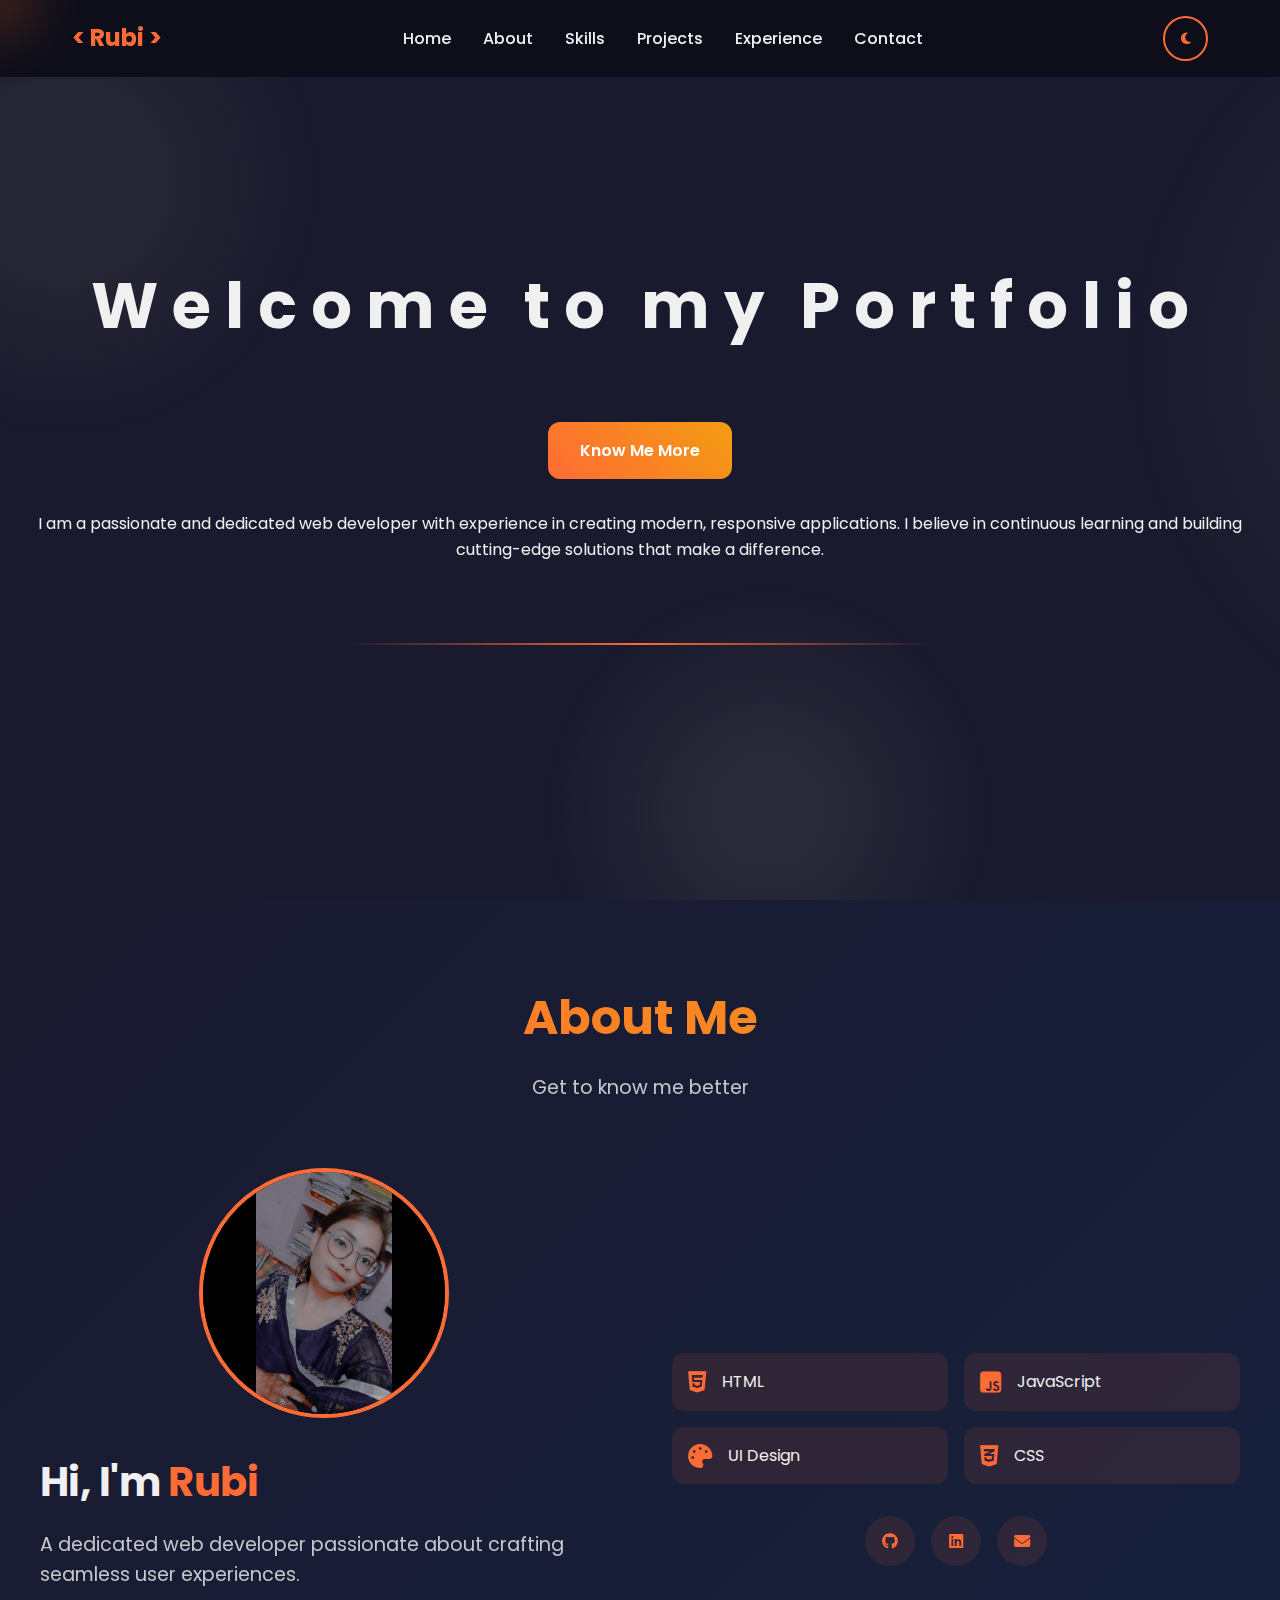
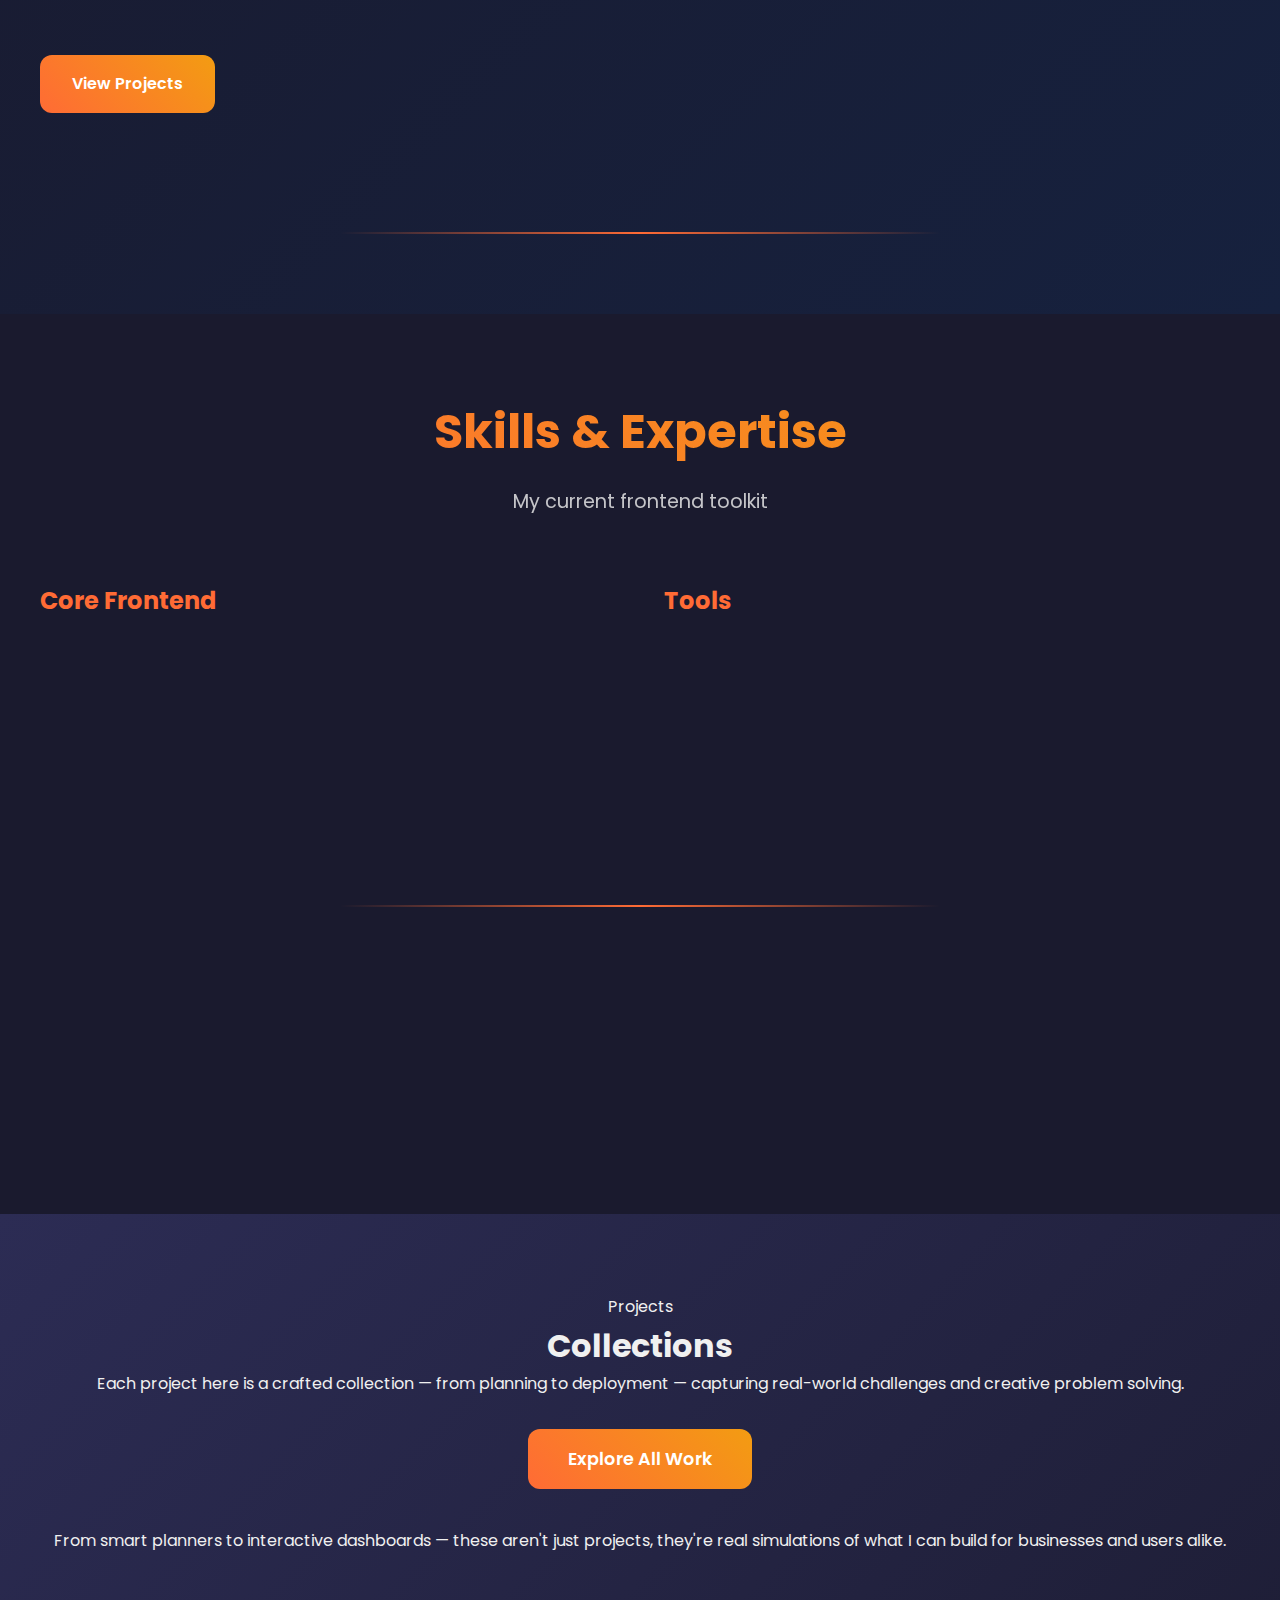
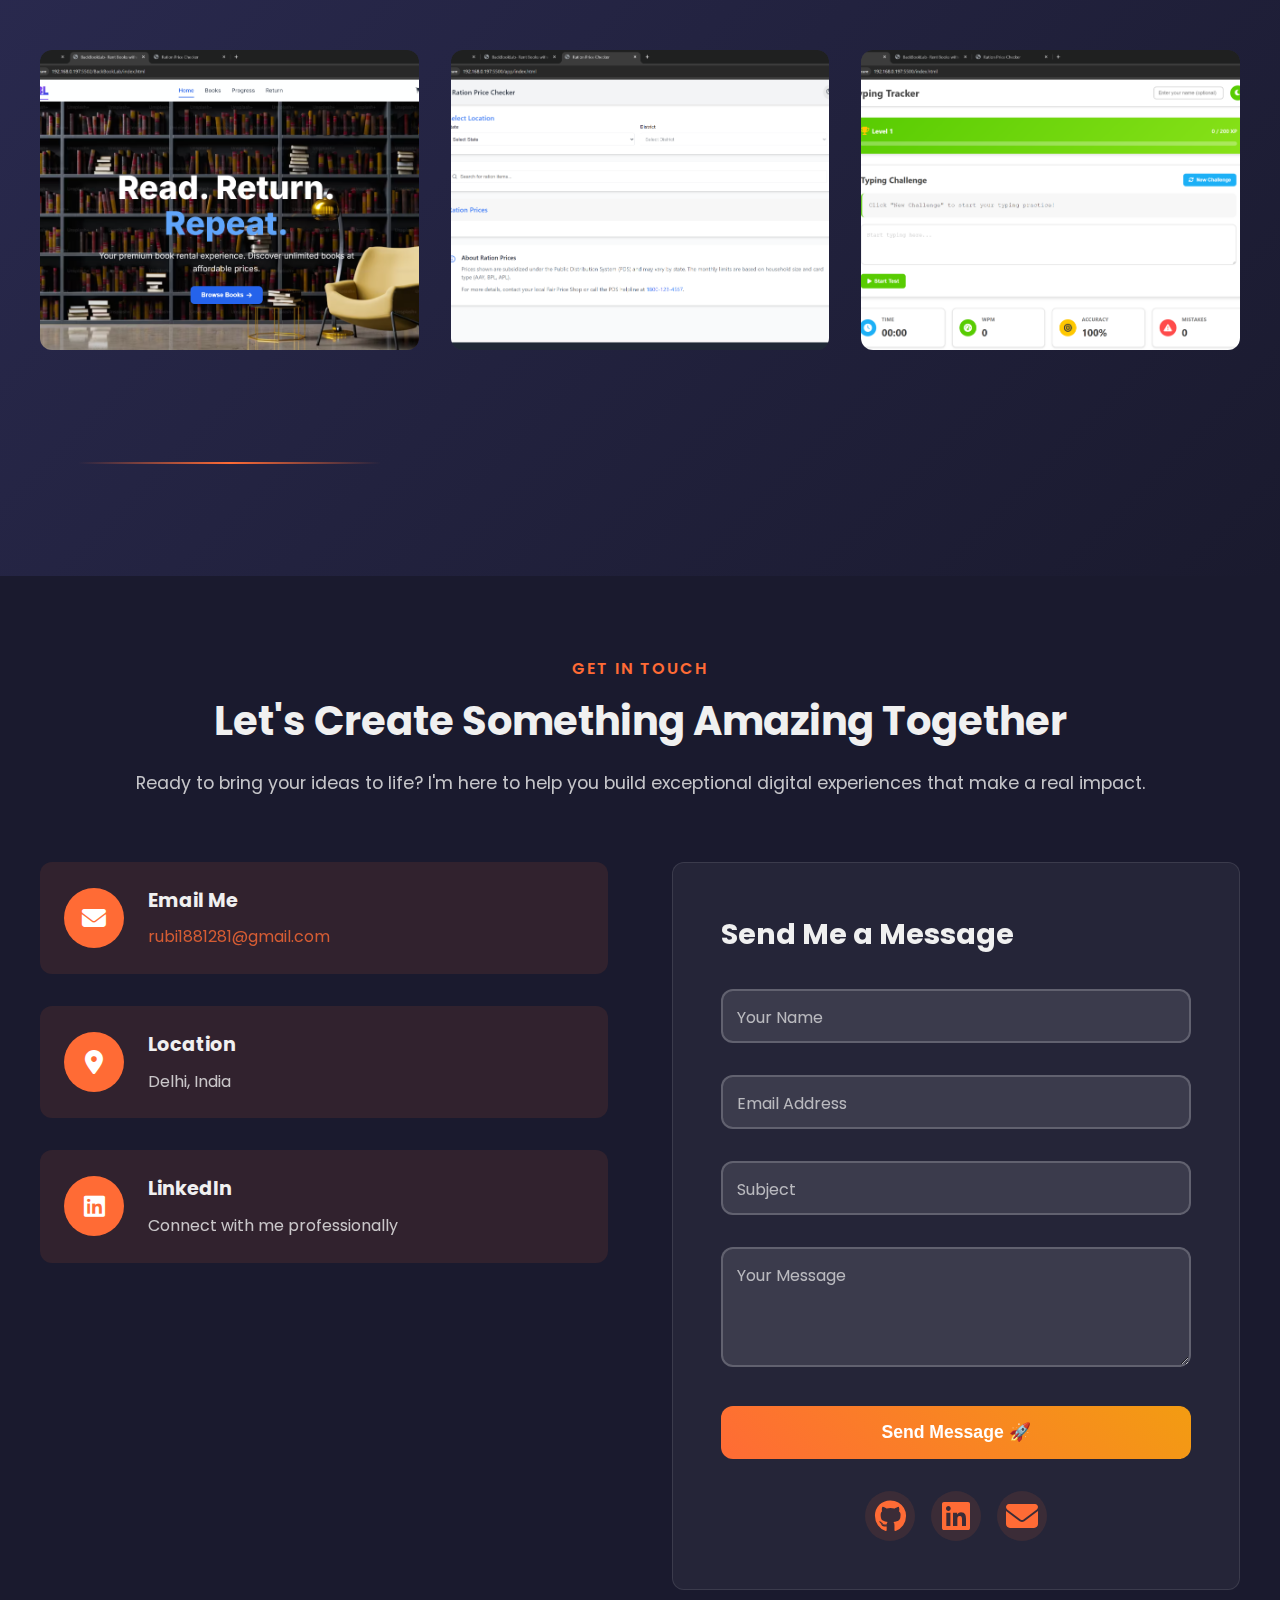
<file: index.html>
<!DOCTYPE html>
<html lang="en">

<head>
  <meta charset="UTF-8">
  <meta name="viewport" content="width=device-width, initial-scale=1.0">
  <title>Rubi - Portfolio</title>

  <!-- Fonts and Icons -->
  <link href="https://fonts.googleapis.com/css2?family=Poppins:wght@300;400;500;600;700&display=swap" rel="stylesheet">
  <link href="https://cdnjs.cloudflare.com/ajax/libs/font-awesome/6.4.0/css/all.min.css" rel="stylesheet">

  <!-- Stylesheet -->
  <link rel="stylesheet" href="styles.css">
</head>

<body>
  <div class="cursor-glow"></div>
  <div class="particles" id="particles"></div>
  <div class="glow-effect"></div>
  <div class="background-spots"></div>
  <div class="background-spots-light"></div>

  <!-- Navbar -->
  <nav class="navbar">
    <div class="nav-container">
      <div class="logo">&lt; Rubi &gt;</div>
      <ul class="nav-links">
        <li><a href="#home">Home</a></li>
        <li><a href="#about">About</a></li>
        <li><a href="#skills">Skills</a></li>
        <li><a href="#projects">Projects</a></li>
        <li><a href="#experience">Experience</a></li>
        <li><a href="#contact">Contact</a></li>
      </ul>

      <div class="nav-right">
        <button class="theme-toggle" id="themeToggle">
          <i class="fas fa-moon"></i>
        </button>

        <div class="hamburger" id="hamburger">
          <span></span>
          <span></span>
          <span></span>
        </div>
      </div>
    </div>
  </nav>

  <!-- Home Section -->
  <section class="container section-home" id="home">
    <h1 class="welcome-text">
      <span class="text-letter">W</span>
      <span class="text-letter">e</span>
      <span class="text-letter">l</span>
      <span class="text-letter">c</span>
      <span class="text-letter">o</span>
      <span class="text-letter">m</span>
      <span class="text-letter">e</span>
      <span class="space"></span>
      <span class="text-letter">t</span>
      <span class="text-letter">o</span>
      <span class="space"></span>
      <span class="text-letter">m</span>
      <span class="text-letter">y</span>
      <span class="space"></span>
      <span class="text-letter">P</span>
      <span class="text-letter">o</span>
      <span class="text-letter">r</span>
      <span class="text-letter">t</span>
      <span class="text-letter">f</span>
      <span class="text-letter">o</span>
      <span class="text-letter">l</span>
      <span class="text-letter">i</span>
      <span class="text-letter">o</span>
    </h1>
   
    <a href="#about" class="cta-button">Know Me More</a>
    <div class="about-section">
      <div class="about-text">
        <p>I am a passionate and dedicated web developer with experience in creating modern, responsive applications. I believe in continuous learning and building cutting-edge solutions that make a difference.</p>
      </div>
    </div>
    
    <div class="section-divider"></div>
  </section>

  <div class="scroll-progress" id="scrollProgress"></div>

  <!-- About Section -->
  <section class="hero section-dark" id="about">
    <div class="section-header">
      <h2 class="section-title">About Me</h2>
      <div class="section-subtitle">Get to know me better</div>
    </div>

    <div class="hero-content">
      <div class="hero-left">
        <div class="profile-photo">
          <img src="images/Profile.jpg" alt="Profile">
        </div>
        <h1 class="hero-title">Hi, I'm <span class="name">Rubi</span></h1>
        <p class="hero-subtitle">A dedicated web developer passionate about crafting seamless user experiences.</p>
        <div class="typewriter" id="typewriter"></div>
        <a href="#projects" class="cta-button">View Projects</a>
      </div>

      <div class="hero-right">
        <div class="skill-cards">
          <div class="skill-card"><i class="fab fa-html5"></i><span>HTML</span></div>
          <div class="skill-card"><i class="fab fa-js-square"></i><span>JavaScript</span></div>
          <div class="skill-card"><i class="fas fa-palette"></i><span>UI Design</span></div>
          <div class="skill-card"><i class="fab fa-css3-alt"></i><span>CSS</span></div>
        </div>
        <div class="social-links">
          <a href="https://github.com/rubi-dev" class="social-link" target="_blank"><i class="fab fa-github"></i></a>
          <a href="https://www.linkedin.com/in/rubi-rubi-7187ba348" class="social-link" target="_blank"><i class="fab fa-linkedin"></i></a>
          <a href="mailto:rubi1881281@gmail.com" class="social-link"><i class="fas fa-envelope"></i></a>
          
        </div>
      </div>
    </div>
    <div class="section-divider"></div>
  </section>

  <!-- Skills Section -->
  <section class="skills-section section-light" id="skills">
  <div class="section-header">
    <h2 class="section-title">Skills & Expertise</h2>
    <div class="section-subtitle">My current frontend toolkit</div>
  </div>

  <div class="skills-container">
    <div class="skill-category">
      <h3>Core Frontend</h3>
      <div class="skill-items">
        <div class="skill-item" data-skill="65">
          <div class="skill-info">
            <span>HTML5</span>
            <span class="skill-percentage">65%</span>
          </div>
          <div class="skill-bar">
            <div class="skill-progress" style="width: 65%"></div>
          </div>
        </div>
        <div class="skill-item" data-skill="76">
          <div class="skill-info">
            <span>CSS3</span>
            <span class="skill-percentage">76%</span>
          </div>
          <div class="skill-bar">
            <div class="skill-progress" style="width: 76%"></div>
          </div>
        </div>
        <div class="skill-item" data-skill="80">
          <div class="skill-info">
            <span>JavaScript</span>
            <span class="skill-percentage">80%</span>
          </div>
          <div class="skill-bar">
            <div class="skill-progress" style="width: 80%"></div>
          </div>
        </div>
      </div>
    </div>

    <div class="skill-category">
      <h3>Tools</h3>
      <div class="skill-items">
        <div class="skill-item" data-skill="80">
          <div class="skill-info">
            <span>VS Code</span>
            <span class="skill-percentage">80%</span>
          </div>
          <div class="skill-bar">
            <div class="skill-progress" style="width: 80%"></div>
          </div>
        </div>
        <div class="skill-item" data-skill="50">
          <div class="skill-info">
            <span>Git & GitHub</span>
            <span class="skill-percentage">50%</span>
          </div>
          <div class="skill-bar">
            <div class="skill-progress" style="width: 50%"></div>
          </div>
        </div>
      </div>
    </div>
  </div>
  <div class="section-divider"></div>
</section>


  <!-- Projects Section -->
  <section class="text-section section-soft" id="projects">
    <div class="section-header">
      <div class="projects-label">Projects</div>
      <h1 class="main-heading">Collections</h1>
      <p class="description">
        Each project here is a crafted collection — from planning to deployment — capturing real-world challenges and creative problem solving.
      </p>
      <a href="#projects" class="explore-button">Explore All Work</a>
      <p class="sub-description">
        From smart planners to interactive dashboards — these aren't just projects, they're real simulations of what I can build for businesses and users alike.
      </p>
    </div>
    
    <div class="projects-grid">
      <div class="project-card" onclick="openProject('https://rubi-dev.github.io/BackBookLab/')">
        <img src="images/BBL.png" alt="BackBookLab" class="project-image">
        
        <div class="play-icon"></div>
        <div class="project-overlay">
          <div class="project-info">
            <div class="project-label">BackBookLab</div>
            <div class="tech-stack">
              <span class="tech-tag">HTML5</span>
              <span class="tech-tag">CSS3</span>
              <span class="tech-tag">JavaScript</span>
            </div>
            <p class="project-description">Rent books online with ease — affordable, flexible, and student-friendly.</p>
          </div>
        </div>
      </div>
      
      <div class="project-card" onclick='openProject(" https://rubi-dev.github.io/Ration-Price-Checker/")'>
        <img src="images/rationPriceChecker.png" alt="rationPriceChecker" class="project-image">
        
        <div class="play-icon"></div>
        <div class="project-overlay">
          <div class="project-info">
            <div class="project-label">rationPriceChecker</div>
            <div class="tech-stack">
              <span class="tech-tag">HTML5</span>
              <span class="tech-tag">CSS3</span>
              <span class="tech-tag">JavaScript</span>
            </div>
            <p class="project-description">Track govt ration prices and ensure PDS transparency with this simple checker tool..</p>
          </div>
        </div>
      </div>
      
      <div class="project-card" onclick="window.openProject(' https://rubi-dev.github.io/TypingTracker/')">
        <img src="images/TypingTrackr.png" alt="TypingTrackr" class="project-image">
      
        <div class="play-icon"></div>
        <div class="project-overlay">
          <div class="project-info">
            <div class="project-label">TypingTrackr</div>
            <div class="tech-stack">
              <span class="tech-tag">HTML5</span>
             <span class="tech-tag">CSS3</span>
              <span class="tech-tag">JavaScript</span>
            </div>
            <p class="project-description">Full-featured e-commerce platform with payment integration.</p>
          </div>
        </div>
      </div>
      

  <div class="section-divider"></div>
</section>


  <!-- Contact Section -->
  <section class="contact-container section-light" id="contact">
    <div class="section-header">
      <div class="contact-label">Get In Touch</div>
      <h1 class="main-title">Let's Create Something Amazing Together</h1>
      <p class="subtitle">Ready to bring your ideas to life? I'm here to help you build exceptional digital experiences that make a real impact.</p>
    </div>

    <div class="contact-content">
      <div class="contact-info">
        <div class="contact-methods">
          <div class="contact-method" onclick="openEmail()">
            <div class="contact-icon"><i class="fas fa-envelope"></i></div>
            <div class="contact-details">
              <h3>Email Me</h3>
              <p><a href="mailto:rubi1881281@gmail.com">rubi1881281@gmail.com</a></p>
            </div>
          </div>

          <div class="contact-method" onclick="openLocation()">
            <div class="contact-icon"><i class="fas fa-map-marker-alt"></i></div>
            <div class="contact-details">
              <h3>Location</h3>
              <p>Delhi, India</p>
            </div>
          </div>

          <div class="contact-method" onclick="openLinkedIn()">
            <div class="contact-icon"><i class="fab fa-linkedin"></i></div>
            <div class="contact-details">
              <h3>LinkedIn</h3>
              <p>Connect with me professionally</p>
            </div>
          </div>
        </div>
      </div>

      <div class="contact-form">
        <div id="successMessage" class="success-message">✅ Message sent successfully! I'll get back to you soon.</div>
        <h2 class="form-title">Send Me a Message</h2>
        <form id="contactForm">
          <div class="form-group">
            <input type="text" id="name" class="form-input" placeholder=" " required>
            <label for="name" class="form-label">Your Name</label>
          </div>
          <div class="form-group">
            <input type="email" id="email" class="form-input" placeholder=" " required>
            <label for="email" class="form-label">Email Address</label>
          </div>
          <div class="form-group">
            <input type="text" id="subject" class="form-input" placeholder=" " required>
            <label for="subject" class="form-label">Subject</label>
          </div>
          <div class="form-group">
            <textarea id="message" class="form-textarea" placeholder=" " required></textarea>
            <label for="message" class="form-label">Your Message</label>
          </div>
          <button type="submit" class="submit-button">Send Message 🚀</button>
        </form>

        <div class="social-links">
          <a href="https://github.com/rubi-dev" target="_blank" class="social-link" aria-label="GitHub">
            <i class="fab fa-github fa-2x"></i>
          </a>
          <a href="https://linkedin.com/in/rubi-rubi-7187ba348" target="_blank" class="social-link" aria-label="LinkedIn">
            <i class="fab fa-linkedin fa-2x"></i>
          </a>
          <a href="mailto:rubi1881281@gmail.com" class="social-link" aria-label="Email">
            <i class="fas fa-envelope fa-2x"></i>
          </a>
         
        </div>
      </div>
    </div>
  </section>

  <script src="script.js"></script>
</body>
</file>
<file: styles.css>
* {
    margin: 0;
    padding: 0;
    box-sizing: border-box;
    scrollbar-width: thin;
    scrollbar-color: #888 #e0e0e0;
}

:root {
   --primary-color: #ff6b35;
   --secondary-color: #f39c12;
   --accent-color: #e74c3c;
   --bg-dark: #1a1a2e;
   --bg-light: #f8f9fa;
   --text-dark: #f0f0f0;
   --text-light: #2c2c2c;
   --navbar-dark: rgba(14, 14, 26, 0.95);
   --navbar-light: rgba(255, 255, 255, 0.95);
   --section-gap: 80px;
   --border-radius: 12px;
}

body {
    font-family: 'Poppins', sans-serif;
    background: var(--bg-dark);
    color: var(--text-dark);
    overflow-x: hidden;
    transition: all 0.3s ease;
    line-height: 1.6;
}

body.light-mode {
    background: var(--bg-light);
    color: var(--text-light);
}

/* Cursor Glow Effect */
.cursor-glow {
    position: fixed;
    pointer-events: none;
    width: 120px;   
    height: 120px;
    top: 0;
    left: 0;
    transform: translate(-50%, -50%);
    background: radial-gradient(circle, rgba(249,115,22,0.25) 0%, rgba(249,115,22,0) 70%);
    filter: blur(20px);
    transition: background 0.3s ease;
    z-index: 9999;
}

/* Background Effects */
.background-spots-light {
  position: fixed;
  top: 0; left: 0; right: 0; bottom: 0;
  pointer-events: none;
  z-index: -1;
  display: none;
  background:
    radial-gradient(circle at 5% 20%, #f7ccae  8%, transparent 20%),
    radial-gradient(circle at 120% 40%, #f7ccae 10%, transparent 30%),
    radial-gradient(circle at 60% 90%, #f7ccae 7%, transparent 25%);
  background-repeat: no-repeat;
  background-size: cover;
}

.background-spots {
  position: fixed;
  top: 0; left: 0; right: 0; bottom: 0;
  pointer-events: none;
  z-index: -1;
  display: block;
  background:
    radial-gradient(circle at 5% 20%, #4a4a4a40 6%, transparent 18%),
    radial-gradient(circle at 120% 40%, #5a5a5a35 8%, transparent 25%),
    radial-gradient(circle at 60% 90%, #6a6a6a30 5%, transparent 20%);
  background-repeat: no-repeat;
  background-size: cover;
}

body:not(.light-mode) .background-spots {
  display: block;
}
body:not(.light-mode) .background-spots-light {
  display: none;
}

body.light-mode .background-spots {
  display: none;
}
body.light-mode .background-spots-light {
  display: block;
}

/* Section Styling */
section {
    min-height: 100vh;
    padding: var(--section-gap) 2rem;
    position: relative;
}

.section-dark {
    background: linear-gradient(135deg, var(--bg-dark) 0%, #16213e 100%);
    color: var(--text-dark);
}

.section-light {
    background: linear-gradient(135deg, var(--bg-light) 0%, #ffffff 100%);
    color: var(--text-light);
}

.section-soft {
    background: linear-gradient(135deg, #2c2c54 0%, var(--bg-dark) 100%);
    color: var(--text-dark);
}

body.light-mode .section-dark {
    background: linear-gradient(135deg, #f8f9fa 0%, #e9ecef 100%);
    color: var(--text-light);
}

body.light-mode .section-light {
    background: linear-gradient(135deg, var(--bg-light) 0%, #ffffff 100%);
    color: var(--text-light);
}

body.light-mode .section-soft {
    background: linear-gradient(135deg, #ffffff 0%, #f1f3f4 100%);
    color: var(--text-light);
}

/* Section Headers */
.section-header {
    text-align: center;
    margin-bottom: 4rem;
}

.section-title {
    font-size: 3rem;
    font-weight: 700;
    margin-bottom: 1rem;
    background: linear-gradient(45deg, var(--primary-color), var(--secondary-color));
    background-clip: text;
    -webkit-background-clip: text;
    -webkit-text-fill-color: transparent;
}

.section-subtitle {
    font-size: 1.2rem;
    opacity: 0.8;
    margin-bottom: 2rem;
}

/* Section Dividers */
.section-divider {
    height: 2px;
    background: linear-gradient(90deg, transparent 0%, var(--primary-color) 50%, transparent 100%);
    margin: var(--section-gap) auto 0;
    width: 80%;
    max-width: 600px;
}

/* Navbar Fixed */
.navbar {
    position: fixed;
    top: 0;
    width: 100%;
    background: var(--navbar-dark);
    backdrop-filter: blur(10px);
    z-index: 1000;
    padding: 1rem 0;
    transition: all 0.3s ease;
}

body.light-mode .navbar {
    background: var(--navbar-light);
    color: var(--text-light);
}

.nav-container {
    max-width: 1200px;
    margin: 0 auto;
    display: flex;
    justify-content: space-between;
    align-items: center;
    padding: 0 2rem;
}

.logo {
    font-size: 1.5rem;
    font-weight: 700;
    color: var(--primary-color);
}

.nav-links {
    display: flex;
    list-style: none;
    gap: 2rem;
}

.nav-links a {
    color: var(--text-dark);
    text-decoration: none;
    transition: color 0.3s ease;
    position: relative;
    font-weight: 500;
}

body.light-mode .nav-links a {
    color: var(--text-light);
}

.nav-links a:hover {
    color: var(--primary-color);
}

.nav-links a::after {
    content: '';
    position: absolute;
    bottom: -5px;
    left: 0;
    width: 0;
    height: 2px;
    background: var(--primary-color);
    transition: width 0.3s ease;
}

.nav-links a:hover::after {
    width: 100%;
}

.nav-right {
    display: flex;
    align-items: center;
    gap: 1rem;
}

.theme-toggle {
    background: none;
    border: 2px solid var(--primary-color);
    color: var(--primary-color);
    padding: 0.5rem;
    border-radius: 50%;
    cursor: pointer;
    transition: all 0.3s ease;
    width: 45px;
    height: 45px;
    display: flex;
    align-items: center;
    justify-content: center;
}

.theme-toggle:hover {
    background: var(--primary-color);
    color: white;
    transform: scale(1.1);
}

.hamburger {
    display: none;
    flex-direction: column;
    cursor: pointer;
    gap: 4px;
    padding: 0.5rem;
}

.hamburger span {
    width: 25px;
    height: 3px;
    background: var(--primary-color);
    transition: all 0.3s ease;
    border-radius: 2px;
}

/* Home Section */
.section-home {
    display: flex;
    flex-direction: column;
    align-items: center;
    justify-content: center;
    text-align: center;
}

.welcome-text {
    font-size: 4rem;
    font-weight: 700;
    margin-bottom: 2rem;
    perspective: 1000px;
}

.text-letter {
    display: inline-block;
    transition: all 0.3s ease;
    animation: letterFloat 2s ease-in-out infinite;
}

.text-letter:hover {
    color: var(--primary-color);
    transform: translateY(-10px) rotateY(360deg);
}

@keyframes letterFloat {
    0%, 100% { transform: translateY(0px); }
    50% { transform: translateY(-5px); }
}

.space {
    width: 0.5rem;
    display: inline-block;
}

.cta-button {
    display: inline-block;
    padding: 1rem 2rem;
    background: linear-gradient(45deg, var(--primary-color), var(--secondary-color));
    color: white;
    text-decoration: none;
    border-radius: var(--border-radius);
    font-weight: 600;
    transition: all 0.3s ease;
    margin: 2rem 0;
    position: relative;
    overflow: hidden;
}

.cta-button:hover {
    transform: translateY(-3px);
    box-shadow: 0 10px 30px rgba(255, 107, 53, 0.3);
}

.cta-button::before {
    content: '';
    position: absolute;
    top: 0;
    left: -100%;
    width: 100%;
    height: 100%;
    background: linear-gradient(90deg, transparent, rgba(255,255,255,0.2), transparent);
    transition: left 0.5s;
}

.cta-button:hover::before {
    left: 100%;
}

/* Explore Button Styling */
.explore-button {
    display: inline-block;
    padding: 1rem 2.5rem;
    background: linear-gradient(45deg, var(--primary-color), var(--secondary-color));
    color: white;
    text-decoration: none;
    border-radius: var(--border-radius);
    font-weight: 600;
    transition: all 0.3s ease;
    margin: 2rem 0;
    position: relative;
    overflow: hidden;
    border: none;
    cursor: pointer;
    font-size: 1.1rem;
}

.explore-button:hover {
    transform: translateY(-3px);
    box-shadow: 0 15px 35px rgba(255, 107, 53, 0.4);
}

.explore-button::before {
    content: '';
    position: absolute;
    top: 0;
    left: -100%;
    width: 100%;
    height: 100%;
    background: linear-gradient(90deg, transparent, rgba(255,255,255,0.2), transparent);
    transition: left 0.5s;
}

.explore-button:hover::before {
    left: 100%;
}

/* About Section */
.hero-content {
    display: grid;
    grid-template-columns: 1fr 1fr;
    gap: 4rem;
    align-items: center;
    max-width: 1200px;
    margin: 0 auto;
}

.profile-photo {
    width: 250px;
    height: 250px;
    border-radius: 50%;
    overflow: hidden;
    margin: 0 auto 2rem;
    border: 4px solid var(--primary-color);
    position: relative;
}

.profile-photo img {
    width: 100%;
    height: 100%;
    object-fit: cover;
}

.profile-photo::before {
    content: '';
    position: absolute;
    top: -4px;
    left: -4px;
    right: -4px;
    bottom: -4px;
    border-radius: 50%;
    background: linear-gradient(45deg, var(--primary-color), var(--secondary-color));
    z-index: -1;
    animation: rotate 3s linear infinite;
}

@keyframes rotate {
    from { transform: rotate(0deg); }
    to { transform: rotate(360deg); }
}

.hero-title {
    font-size: 2.5rem;
    margin-bottom: 1rem;
}

.name {
    color: var(--primary-color);
}

.hero-subtitle {
    font-size: 1.2rem;
    opacity: 0.8;
    margin-bottom: 2rem;
}

.skill-cards {
    display: grid;
    grid-template-columns: repeat(2, 1fr);
    gap: 1rem;
    margin-bottom: 2rem;
}

.skill-card {
    display: flex;
    align-items: center;
    gap: 1rem;
    padding: 1rem;
    background: rgba(255, 107, 53, 0.1);
    border-radius: var(--border-radius);
    transition: all 0.3s ease;
    cursor: pointer;
}

.skill-card:hover {
    background: rgba(255, 107, 53, 0.2);
    transform: translateY(-3px);
}

.skill-card i {
    font-size: 1.5rem;
    color: var(--primary-color);
}

.social-links {
    display: flex;
    gap: 1rem;
    justify-content: center;
}

.social-link {
    display: flex;
    align-items: center;
    justify-content: center;
    width: 50px;
    height: 50px;
    background: rgba(255, 107, 53, 0.1);
    border-radius: 50%;
    color: var(--primary-color);
    text-decoration: none;
    transition: all 0.3s ease;
}

.social-link:hover {
    background: var(--primary-color);
    color: white;
    transform: translateY(-3px);
}

/* Skills Section */
.skills-section {
    background: var(--bg-light);
    color: var(--text-light);
}

body.light-mode .skills-section {
    background: var(--bg-light);
    color: var(--text-light);
}

body:not(.light-mode) .skills-section {
    background: var(--bg-dark);
    color: var(--text-dark);
}

.skills-container {
    display: grid;
    grid-template-columns: repeat(auto-fit, minmax(300px, 1fr));
    gap: 3rem;
    max-width: 1200px;
    margin: 0 auto;
}

.skill-category h3 {
    font-size: 1.5rem;
    margin-bottom: 2rem;
    color: var(--primary-color);
}

.skill-items {
    display: flex;
    flex-direction: column;
    gap: 1.5rem;
}

.skill-item {
    opacity: 0;
    animation: slideInLeft 0.6s ease forwards;
}

.skill-info {
    display: flex;
    justify-content: space-between;
    margin-bottom: 0.5rem;
}

.skill-bar {
    height: 8px;
    background: rgba(255, 107, 53, 0.2);
    border-radius: 4px;
    overflow: hidden;
}

.skill-progress {
    height: 100%;
    background: linear-gradient(45deg, var(--primary-color), var(--secondary-color));
    border-radius: 4px;
    transition: width 1s ease;
}

@keyframes slideInLeft {
    from {
        opacity: 0;
        transform: translateX(-50px);
    }
    to {
        opacity: 1;
        transform: translateX(0);
    }
}

/* Projects Section */
.projects-grid {
    display: grid;
    grid-template-columns: repeat(auto-fit, minmax(350px, 1fr));
    gap: 2rem;
    max-width: 1200px;
    margin: 0 auto;
    padding: 2rem 0;
}

.project-card {
    position: relative;
    border-radius: var(--border-radius);
    overflow: hidden;
    cursor: pointer;
    transition: all 0.3s ease;
    background: rgba(255, 255, 255, 0.05);
    backdrop-filter: blur(10px);
    height: 300px;
}

.project-card:hover {
    transform: translateY(-10px);
    box-shadow: 0 20px 40px rgba(0, 0, 0, 0.3);
}

.project-image {
    width: 100%;
    height: 100%;
    object-fit: cover;
    transition: all 0.3s ease;
}

.project-video {
    display: none;
}

.play-icon {
    display: none;
}

.project-overlay {
    position: absolute;
    bottom: 0;
    left: 0;
    right: 0;
    background: linear-gradient(transparent, rgba(0, 0, 0, 0.8));
    padding: 2rem;
    transform: translateY(100%);
    transition: transform 0.3s ease;
}

.project-card:hover .project-overlay {
    transform: translateY(0);
}

.project-label {
    font-size: 1.5rem;
    font-weight: 600;
    margin-bottom: 1rem;
    color: white;
}

.tech-stack {
    display: flex;
    flex-wrap: wrap;
    gap: 0.5rem;
    margin-bottom: 1rem;
}

.tech-tag {
    background: var(--primary-color);
    color: white;
    padding: 0.3rem 0.8rem;
    border-radius: 20px;
    font-size: 0.8rem;
    font-weight: 500;
}

.project-description {
    color: rgba(255, 255, 255, 0.9);
    font-size: 0.9rem;
    line-height: 1.4;
}

/* Experience Section */
.experience-section {
    background: var(--bg-dark);
    color: var(--text-dark);
}

body.light-mode .experience-section {
    background: var(--bg-light);
    color: var(--text-light);
}

.timeline {
    max-width: 800px;
    margin: 0 auto;
    position: relative;
}

.timeline::before {
    content: '';
    position: absolute;
    left: 50%;
    top: 0;
    bottom: 0;
    width: 2px;
    background: var(--primary-color);
    transform: translateX(-50%);
}

.timeline-item {
    position: relative;
    margin-bottom: 3rem;
    display: flex;
    align-items: center;
}

.timeline-item:nth-child(odd) {
    flex-direction: row-reverse;
}

.timeline-marker {
    width: 20px;
    height: 20px;
    background: var(--primary-color);
    border-radius: 50%;
    position: absolute;
    left: 50%;
    transform: translateX(-50%);
    z-index: 2;
}

.timeline-content {
    width: 45%;
    padding: 2rem;
    background: rgba(255, 107, 53, 0.1);
    border-radius: var(--border-radius);
    backdrop-filter: blur(10px);
}

.timeline-content h3 {
    color: var(--primary-color);
    margin-bottom: 0.5rem;
}

.timeline-date {
    color: var(--primary-color);
    font-weight: 600;
    font-size: 0.9rem;
}

/* Contact Section Fixed */
.contact-container {
    background: var(--bg-light) !important;
    color: var(--text-light) !important;
    min-height: 100vh;
    padding: var(--section-gap) 2rem;
}

body:not(.light-mode) .contact-container {
    background: var(--bg-dark) !important;
    color: var(--text-dark) !important;
}

.contact-content {
    display: grid;
    grid-template-columns: 1fr 1fr;
    gap: 4rem;
    max-width: 1200px;
    margin: 0 auto;
}

.contact-label {
    color: var(--primary-color);
    font-weight: 600;
    text-transform: uppercase;
    letter-spacing: 2px;
    margin-bottom: 1rem;
}

.main-title {
    font-size: 2.5rem;
    font-weight: 700;
    margin-bottom: 1.5rem;
    line-height: 1.2;
}

.subtitle {
    font-size: 1.1rem;
    opacity: 0.8;
    margin-bottom: 3rem;
    line-height: 1.6;
}

.contact-methods {
    display: flex;
    flex-direction: column;
    gap: 2rem;
}

.contact-method {
    display: flex;
    align-items: center;
    gap: 1.5rem;
    padding: 1.5rem;
    background: rgba(255, 107, 53, 0.1);
    border-radius: var(--border-radius);
    cursor: pointer;
    transition: all 0.3s ease;
}

.contact-method:hover {
    background: rgba(255, 107, 53, 0.2);
    transform: translateX(10px);
}

.contact-icon {
    width: 60px;
    height: 60px;
    background: var(--primary-color);
    border-radius: 50%;
    display: flex;
    align-items: center;
    justify-content: center;
    color: white;
    font-size: 1.5rem;
}

.contact-details h3 {
    font-size: 1.2rem;
    margin-bottom: 0.5rem;
    color: inherit;
}

.contact-details p {
    opacity: 0.8;
    color: inherit;
}

.contact-details a {
    color: var(--primary-color);
    text-decoration: none;
}

/* Form Styling */
.contact-form {
    background: rgba(255, 255, 255, 0.05);
    backdrop-filter: blur(10px);
    padding: 3rem;
    border-radius: var(--border-radius);
    border: 1px solid rgba(255, 255, 255, 0.1);
}

body.light-mode .contact-form {
    background: rgba(255, 255, 255, 0.8);
    border: 1px solid rgba(0, 0, 0, 0.1);
}

.form-title {
    font-size: 1.8rem;
    margin-bottom: 2rem;
    color: inherit;
}

.form-group {
    position: relative;
    margin-bottom: 2rem;
}

.form-input,
.form-textarea {
    width: 100%;
    padding: 1rem;
    background: rgba(255, 255, 255, 0.1);
    border: 2px solid rgba(255, 255, 255, 0.2);
    border-radius: var(--border-radius);
    color: inherit;
    font-size: 1rem;
    transition: all 0.3s ease;
}

body.light-mode .form-input,
body.light-mode .form-textarea {
    background: rgba(0, 0, 0, 0.05);
    border-color: rgba(0, 0, 0, 0.2);
}

.form-input:focus,
.form-textarea:focus {
    outline: none;
    border-color: var(--primary-color);
    box-shadow: 0 0 0 3px rgba(255, 107, 53, 0.1);
}

.form-label {
    position: absolute;
    top: 1rem;
    left: 1rem;
    color: inherit;
    opacity: 0.7;
    transition: all 0.3s ease;
    pointer-events: none;
}

.form-input:focus + .form-label,
.form-input:not(:placeholder-shown) + .form-label,
.form-textarea:focus + .form-label,
.form-textarea:not(:placeholder-shown) + .form-label {
    top: -0.90rem;
    left: 0.9rem;
    font-size: 0.8rem;
    color: var(--primary-color);
    background: inherit;
    padding: 0 0.5rem;
}

.form-textarea {
    min-height: 120px;
    resize: vertical;
}

.submit-button {
    width: 100%;
    padding: 1rem 2rem;
    background: linear-gradient(45deg, var(--primary-color), var(--secondary-color));
    color: white;
    border: none;
    border-radius: var(--border-radius);
    font-size: 1.1rem;
    font-weight: 600;
    cursor: pointer;
    transition: all 0.3s ease;
    margin-bottom: 2rem;
}

.submit-button:hover {
    transform: translateY(-2px);
    box-shadow: 0 10px 30px rgba(255, 107, 53, 0.3);
}

.success-message {
    background: #10b981;
    color: white;
    padding: 1rem;
    border-radius: var(--border-radius);
    margin-bottom: 2rem;
    display: none;
}

/* Floating Shapes */
.floating-shapes {
    position: absolute;
    top: 0;
    left: 0;
    width: 100%;
    height: 100%;
    pointer-events: none;
    overflow: hidden;
}

.shape {
    position: absolute;
    background: rgba(255, 107, 53, 0.1);
    border-radius: 50%;
    animation: float 6s ease-in-out infinite;
}

.shape:nth-child(1) {
    width: 80px;
    height: 80px;
    top: 20%;
    left: 10%;
    animation-delay: 0s;
}

.shape:nth-child(2) {
    width: 120px;
    height: 120px;
    top: 60%;
    right: 10%;
    animation-delay: 2s;
}

.shape:nth-child(3) {
    width: 60px;
    height: 60px;
    bottom: 20%;
    left: 60%;
    animation-delay: 4s;
}

@keyframes float {
    0%, 100% {
        transform: translateY(0px) rotate(0deg);
    }
    50% {
        transform: translateY(-20px) rotate(180deg);
    }
}

/* Scroll Progress */
.scroll-progress {
    position: fixed;
    top: 0;
    left: 0;
    width: 0%;
    height: 3px;
    background: linear-gradient(45deg, var(--primary-color), var(--secondary-color));
    z-index: 9999;
    transition: width 0.1s ease;
}

/* Mobile Responsive */
@media (max-width: 768px) {
    .nav-links {
        display: none;
        position: absolute;
        top: 100%;
        left: 0;
        width: 100%;
        background: inherit;
        flex-direction: column;
        padding: 2rem;
        box-shadow: 0 5px 15px rgba(0, 0, 0, 0.1);
    }

    .nav-links.active {
        display: flex;
    }

    .hamburger {
        display: flex;
    }

    .hamburger.active span:nth-child(1) {
        transform: rotate(45deg) translate(5px, 5px);
    }

    .hamburger.active span:nth-child(2) {
        opacity: 0;
    }

    .hamburger.active span:nth-child(3) {
        transform: rotate(-45deg) translate(7px, -6px);
    }

    .welcome-text {
        font-size: 2.5rem;
    }

    .section-title {
        font-size: 2rem;
    }

    .hero-content {
        grid-template-columns: 1fr;
        text-align: center;
    }

    .profile-photo {
        margin: 0 auto 2rem;
    }

    .skills-container {
        grid-template-columns: 1fr;
    }

    .projects-grid {
        grid-template-columns: 1fr;
    }

    .contact-content {
        grid-template-columns: 1fr;
        gap: 2rem;
    }

    .timeline::before {
        left: 20px;
    }

    .timeline-item {
        padding-left: 50px;
    }

    .timeline-item:nth-child(odd) {
        flex-direction: row;
    }

    .timeline-marker {
        left: 20px;
        transform: translateX(-50%);
    }

    .timeline-content {
        width: 100%;
    }

    section {
        padding: 60px 1rem;
    }

    .nav-container {
        padding: 0 1rem;
    }
}

@media (max-width: 480px) {
    .welcome-text {
        font-size: 2rem;
    }

    .section-title {
        font-size: 1.8rem;
    }

    .hero-title {
        font-size: 2rem;
    }

    .main-title {
        font-size: 2rem;
    }

    .projects-grid {
        grid-template-columns: 1fr;
        gap: 1rem;
    }

    .project-card {
        height: 250px;
    }

    .contact-form {
        padding: 2rem 1.5rem;
    }

}
</file>
